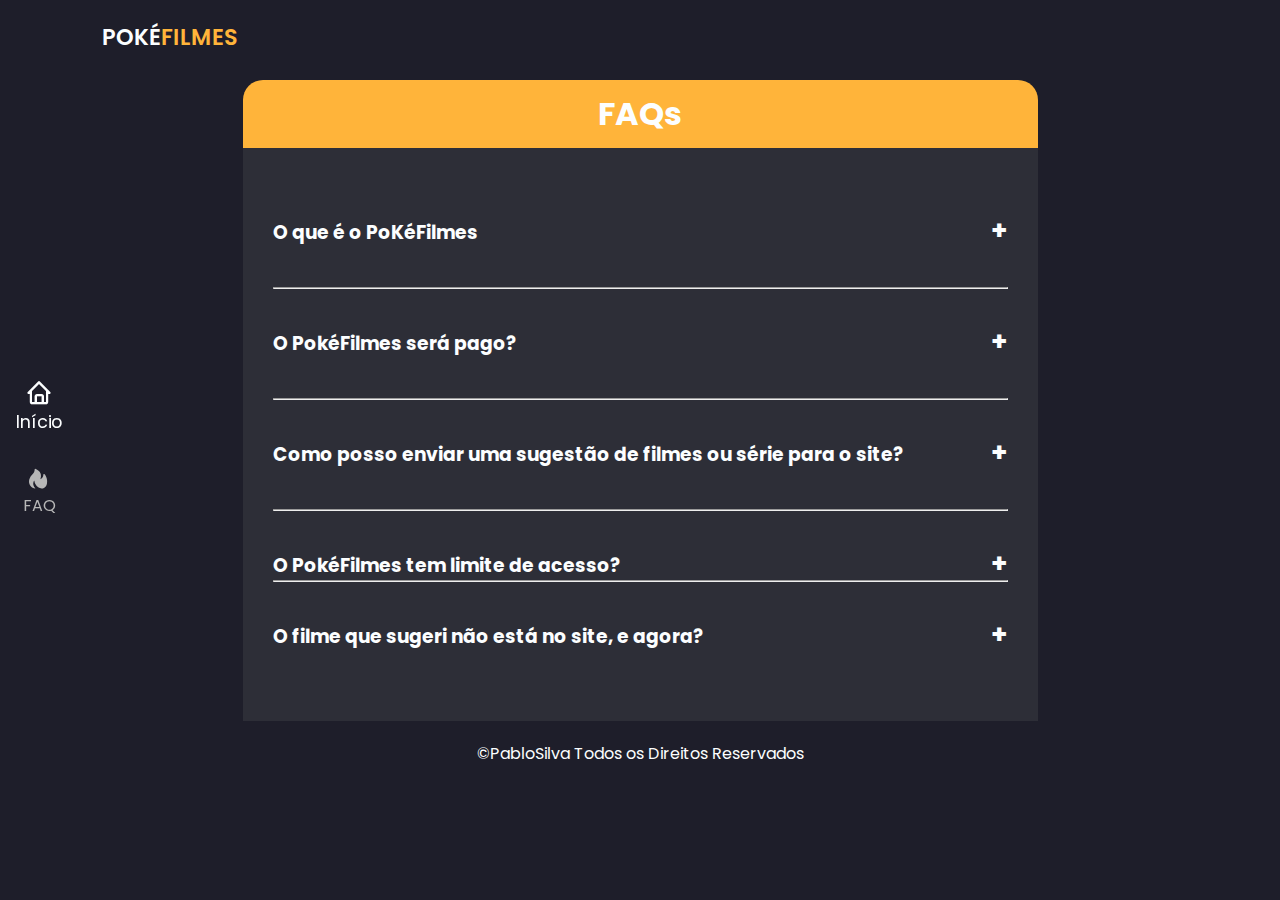
<file: FAQ.html>
<!DOCTYPE html>
<html lang="pt-br">

<head>
    <meta charset="UTF-8">
    <meta http-equiv="X-UA-Compatible" content="IE=edge">
    <meta name="viewport" content="width=device-width, initial-scale=1.0">
    <title>PokéFilmes - FAQ</title>
    <!-- Link to CSS -->
    <link rel="stylesheet" href="css/faq.css">
    <!-- Link Swiper CSS -->
    <link rel="stylesheet" href="css/swiper-bundle.min.css">
    <!-- Fav Icon -->
    <link rel="shortcut icon" href="img/fav-icon.png" type="image/x-icon">
    <!-- Box Icons -->
    <link href='https://unpkg.com/boxicons@2.1.1/css/boxicons.min.css' rel='stylesheet'>
    <script type="text/javascript" src="https://cdnjs.cloudflare.com/ajax/libs/jquery/3.6.0/jquery.min.js"></script>
</head>

<body>
    <!-- Header -->
    <header>
        <!-- Nav -->
        <div class="nav container">
            <!-- Logo -->
            <a href="index.html" class="logo">
                POKÉ<span>FILMES</span>
            </a>
            <!-- NavBar -->
            <div class="navbar">
                <a href="index.html" class="nav-link nav-active">
                    <i class='bx bx-home'></i>
                    <span class="nav-link-title">Início</span>
                </a>
                <a href="FAQ.html" class="nav-link">
                    <i class='bx bxs-hot'></i>
                    <span class="nav-link-title">FAQ</span>
                </a>
            </div>
        </div>
    </header>

    <div class="container-faq">
        <div class="row">
            <div class="faq-wrapper">
                <div class="header-faq">
                    <h1>FAQs</h1>
                </div>
                <div class="faq-inner">
                    <div class="faq-item">
                        <h3>
                            O que é o PoKéFilmes
                            <span class="faq-plus">&plus;</span>
                        </h3>
                        <div class="faq-body">
                            PokéFilmes é um projeto onde iremos poder assistir filmes, séries, shows e está em
                            desenvolvimento.
                        </div>
                    </div>
                    <hr>
                    <div class="faq-item">
                        <h3>
                            O PokéFilmes será pago?
                            <span class="faq-plus">&plus;</span>
                        </h3>
                        <div class="faq-body">
                            Não, o PokéFilmes não será pago. A idéia inicial é criamos uma página onde pessoas poderão
                            assistir seus filmes e séries favoritas totalmente grátis. Porém a idéia do projeto é termos
                            um controle de quantas pessoas estarão acessando e pra isso iremos desenvolver uma página
                            com login, onde iremos pedir alguns dados para liberar o acesso da pessoa. Não iremos
                            solicitar cartão, cpf ou algo do tipo, iremos pedir informações que servirão para poder
                            fazermos um controle do nosso site.
                        </div>
                    </div>
                    <hr>
                    <div class="faq-item">
                        <h3>
                            Como posso enviar uma sugestão de filmes ou série para o site?
                            <span class="faq-plus">&plus;</span>
                        </h3>
                        <div class="faq-body">
                            Como ainda é um projeto que está em desenvolvimento, não temos uma aba específica para que
                            seja enviada a sugestão, porém, até que seja criada, pode ser enviada as sugestões para o
                            e-mail pokefilmes@pokefilmes.com.
                        </div>
                    </div>
                    <hr>
                    <div class="faq-item">
                        <h3>
                            O PokéFilmes tem limite de acesso?
                            <span class="faq-plus">&plus;</span>
                        </h3>
                        <div class="faq-body">
                            Não teremos limite de acesso, o que pode acontecer, são lentidões por uma alta demanda, mas
                            não teremos limite de acesso.
                        </div>
                        <hr>
                        <div class="faq-item">
                            <h3>
                                O filme que sugeri não está no site, e agora?
                                <span class="faq-plus">&plus;</span>
                            </h3>
                            <div class="faq-body">
                                Nem todos os filmes que forem sugeridos serão enviados para o site, semanalmente iremos
                                pegar as sugestões e analisar para poder ver qual filme colocar no site. Um filme
                                sugerido
                                pode ser adicionado 3 meses depois como pode ser adicionado na semana que você sugeriu,
                                a
                                idéia é que toda semana vocês dêem uma olhada e se o filme sugerido não foi encontrado é
                                só
                                reenviar a sugestão novamente.
                            </div>
                        </div>
                    </div>
                </div>
            </div>
        </div>

        <!-- Copyright -->
        <div class="copyright">
            <p>&#169;PabloSilva Todos os Direitos Reservados</p>
        </div>

        <!-- Link To JS -->
        <script src="js/faq.js"></script>
</body>

</html>
</file>
<file: css/faq.css>
/* Google Fonts */
@import url('https://fonts.googleapis.com/css2?family=Poppins:wght@400;500;600;700&display=swap');

* {
    font-family: 'Poppins', sans-serif;
    margin: 0;
    padding: 0;
    scroll-behavior: smooth;
    box-sizing: border-box;
    scroll-padding-top: 2rem;
}

/* Some Varibles */
:root {
    --main-color: #ffb43a;
    --hover-color: hsl(37, 94%, 57%);
    --body-color: #1e1e2a;
    --container-color: #2d2e37;
    --text-color: #fcfeff;
}

a {
    text-decoration: none;
}

body {
    padding-top: 20px;
    background-color: var(--body-color);
}

.container-faq {
    padding-top: 60px;
    max-width: 1060px;
    margin: auto;
    width: 100%;
}

header {
    position: fixed;
    top: 0;
    left: 0;
    width: 100%;
    background: var(--body-color);
    z-index: 100;
}

/* Nav */
.nav {
    display: flex;
    align-items: center;
    justify-content: center;
    padding: 20px 0;
}

/* Logo */
.logo {
    font-size: 1.4rem;
    color: var(--text-color);
    font-weight: 600;
    text-transform: none;
    margin: 0 auto 0 0;
    margin-left: 102px;
}

.logo span {
    color: var(--main-color);
}

/* NavBar */
.navbar {
    position: fixed;
    top: 50%;
    transform: translateY(-50%);
    left: 18px;
    display: flex;
    flex-direction: column;
    row-gap: 2.1rem;
}

.nav-link {
    display: flex;
    flex-direction: column;
    align-items: center;
    color: #b7b7b7;
}

.nav-link:hover,
.nav-active {
    color: var(--text-color);
    transition: 0.3s all linear;
    transform: scale(1.1);
}

.nav-link .bx {
    font-size: 1.6rem;
}

nav-link-title {
    font-size: 0.7rem;
}

.header-faq {
    position: relative;
    border-radius: 20px 20px 0px 0px;
    padding: 10px 0px;
    background: var(--main-color);
    color: var(--text-color);
    width: 100%;
    display: flex;
    align-items: center;
    justify-content: center;
}

.faq-item {
    margin-bottom: 40px;
    margin-top: 40px;
}

.faq-body {
    display: none;
    margin-top: 30px;
    color: var(--text-color);
}

.faq-wrapper {
    width: 75%;
    margin: 0 auto;
}

.faq-inner {
    padding: 30px;
    background: var(--container-color);
}

.faq-plus {
    float: right;
    font-size: 1.4em;
    line-height: 1em;
    cursor: pointer;
}

hr {
    background-color: #fcfeff;
}

h3 {
    color: var(--text-color);
}

/* Copyright */
.copyright {
    text-align: center;
    padding: 20px;
    color: var(--text-color);
}
</file>
